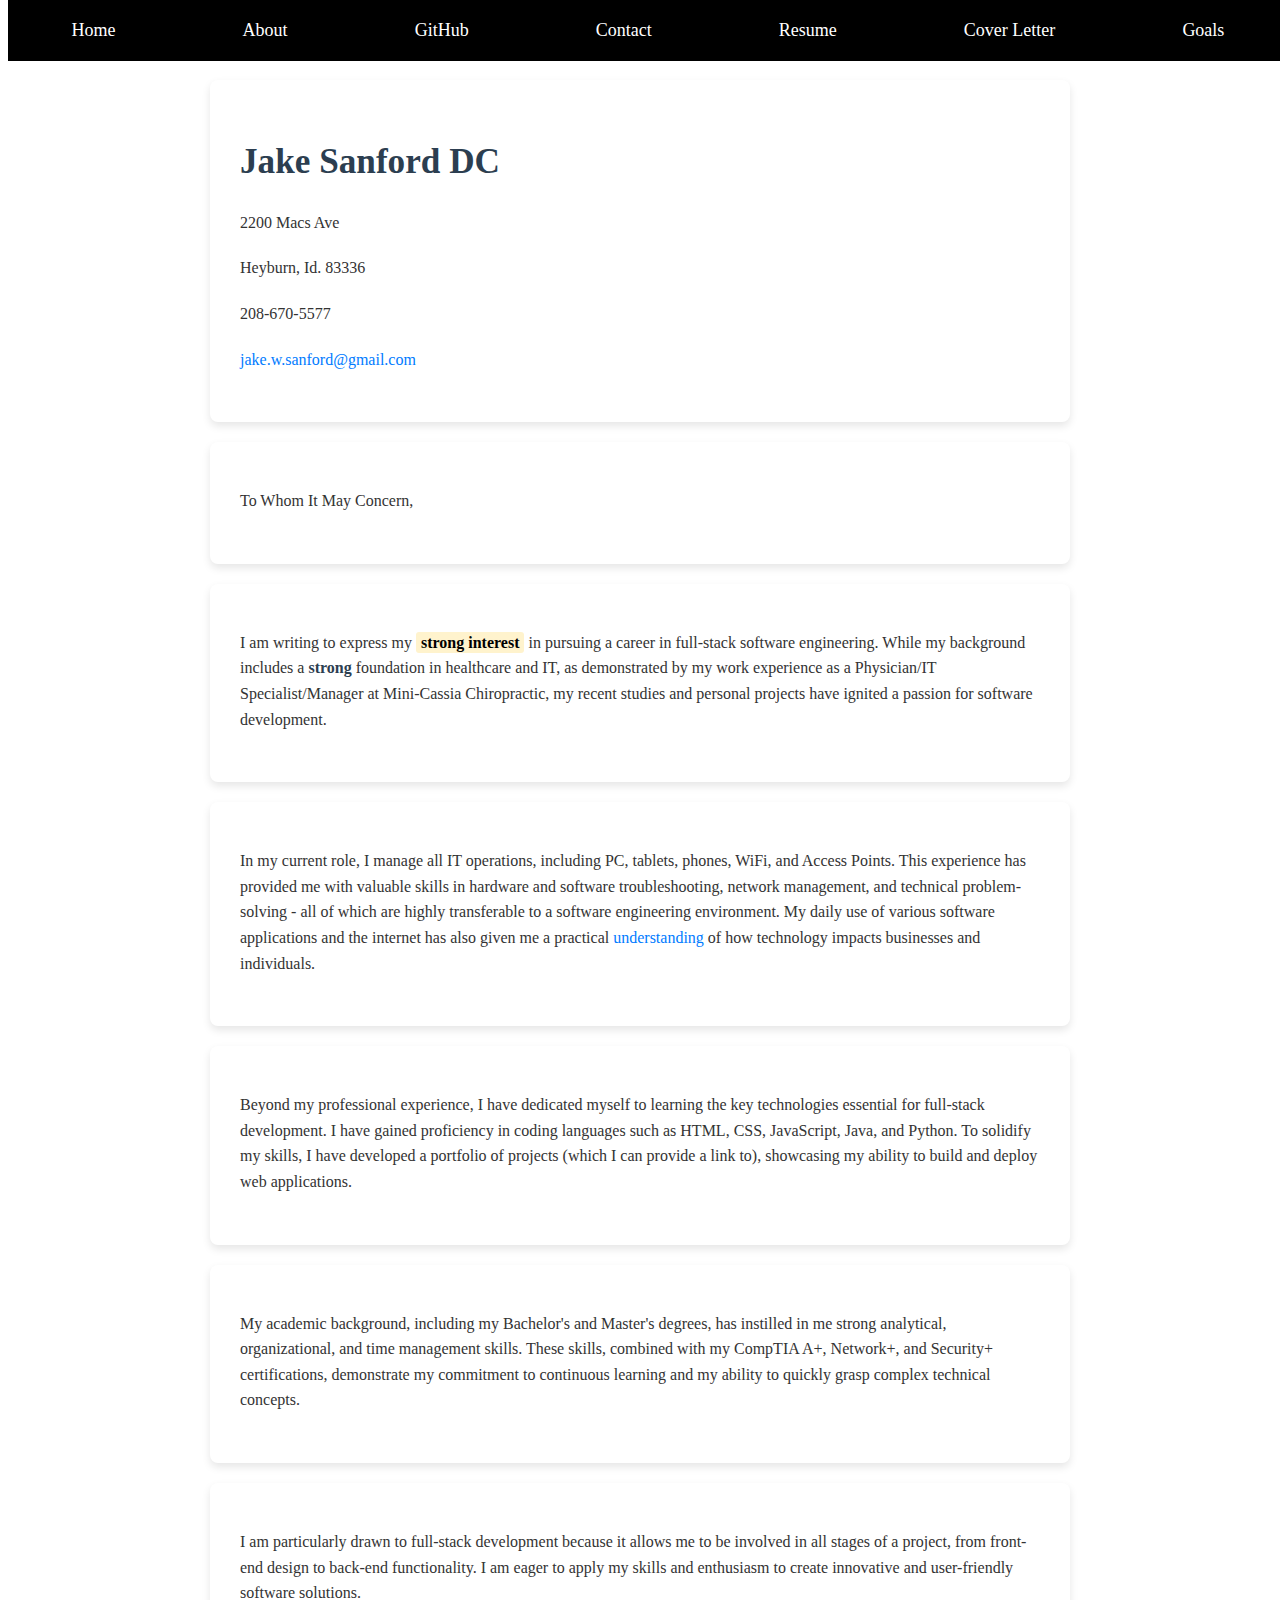
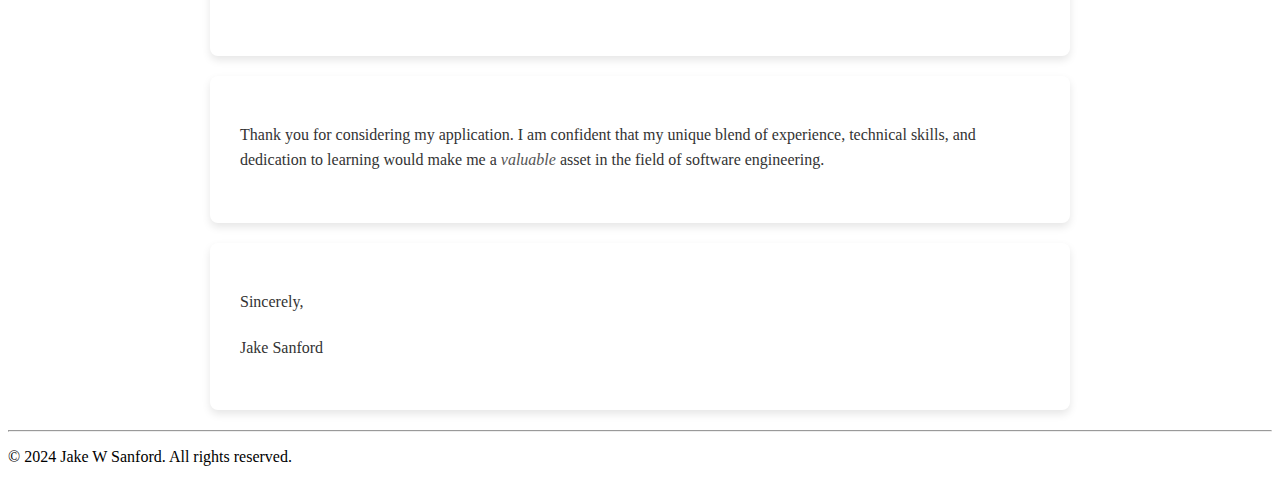
<file: cover_letter.html>
<!DOCTYPE html>
<html lang="en">
<head>
    <meta charset="UTF-8">
    <meta name="viewport" content="width=device-width, initial-scale=1.0">
    <title>Jake Sanford - Cover Letter</title>
    <link rel="stylesheet" type="text/css" href="css/profile.css">
</head>
<body>
    <header>
        <nav class="Navbar">
            <a href="index.html#Home" class="active">Home</a>
            <a href="index.html#About">About</a>
            <a href="index.html#GitHub">GitHub</a>
            <a href="goals.html#Contact">Contact</a>
            <a href="resume.html">Resume</a>
            <a href="cover_letter.html">Cover Letter</a>
            <a href="goals.html">Goals</a>
        </nav>
    </header>

    <main>
        <article>
            <section class="CoverLetterSection">
                <h1>Jake Sanford DC</h1>
                <p>2200 Macs Ave</p>
                <p>Heyburn, Id. 83336</p>
                <p>208-670-5577</p>
                <p><a href="mailto:jake.w.sanford@gmail.com">jake.w.sanford@gmail.com</a></p>
            </section>

            <section class="CoverLetterSection">
                <p>To Whom It May Concern,</p>
            </section>

            <section class="CoverLetterSection">
                <p>I am writing to express my <mark>strong interest</mark> in pursuing a career in full-stack software engineering. While my background includes a <strong>strong</strong> foundation in healthcare and IT, as demonstrated by my work experience as a Physician/IT Specialist/Manager at Mini-Cassia Chiropractic, my recent studies and personal projects have ignited a passion for software development.</p>
            </section>

            <section class="CoverLetterSection">
                <p>In my current role, I manage all IT operations, including PC, tablets, phones, WiFi, and Access Points. This experience has provided me with valuable skills in hardware and software troubleshooting, network management, and technical problem-solving - all of which are highly transferable to a software engineering environment. My daily use of various software applications and the internet has also given me a practical <span>understanding</span> of how technology impacts businesses and individuals.</p>
            </section>

            <section class="CoverLetterSection">
                <p>Beyond my professional experience, I have dedicated myself to learning the key technologies essential for full-stack development. I have gained proficiency in coding languages such as HTML, CSS, JavaScript, Java, and Python. To solidify my skills, I have developed a portfolio of projects (which I can provide a link to), showcasing my ability to build and deploy web applications.</p>
            </section>

            <section class="CoverLetterSection">
                <p>My academic background, including my Bachelor's and Master's degrees, has instilled in me strong analytical, organizational, and time management skills. These skills, combined with my CompTIA A+, Network+, and Security+ certifications, demonstrate my commitment to continuous learning and my ability to quickly grasp complex technical concepts.</p>
            </section>

            <section class="CoverLetterSection">
                <p>I am particularly drawn to full-stack development because it allows me to be involved in all stages of a project, from front-end design to back-end functionality. I am eager to apply my skills and enthusiasm to create innovative and user-friendly software solutions.</p>
            </section>

            <section class="CoverLetterSection">
                <p>Thank you for considering my application. I am confident that my unique blend of experience, technical skills, and dedication to learning would make me a <em >valuable</em> asset in the field of software engineering.</p>
            </section>

            <section class="CoverLetterSection">
                <p>Sincerely,</p>
                <p>Jake Sanford</p>
            </section>

            <hr>
        </article>
    </main>

    <footer>
        <p>&copy; 2024 Jake W Sanford. All rights reserved.</p>
    </footer>
</body>
</html>
</file>
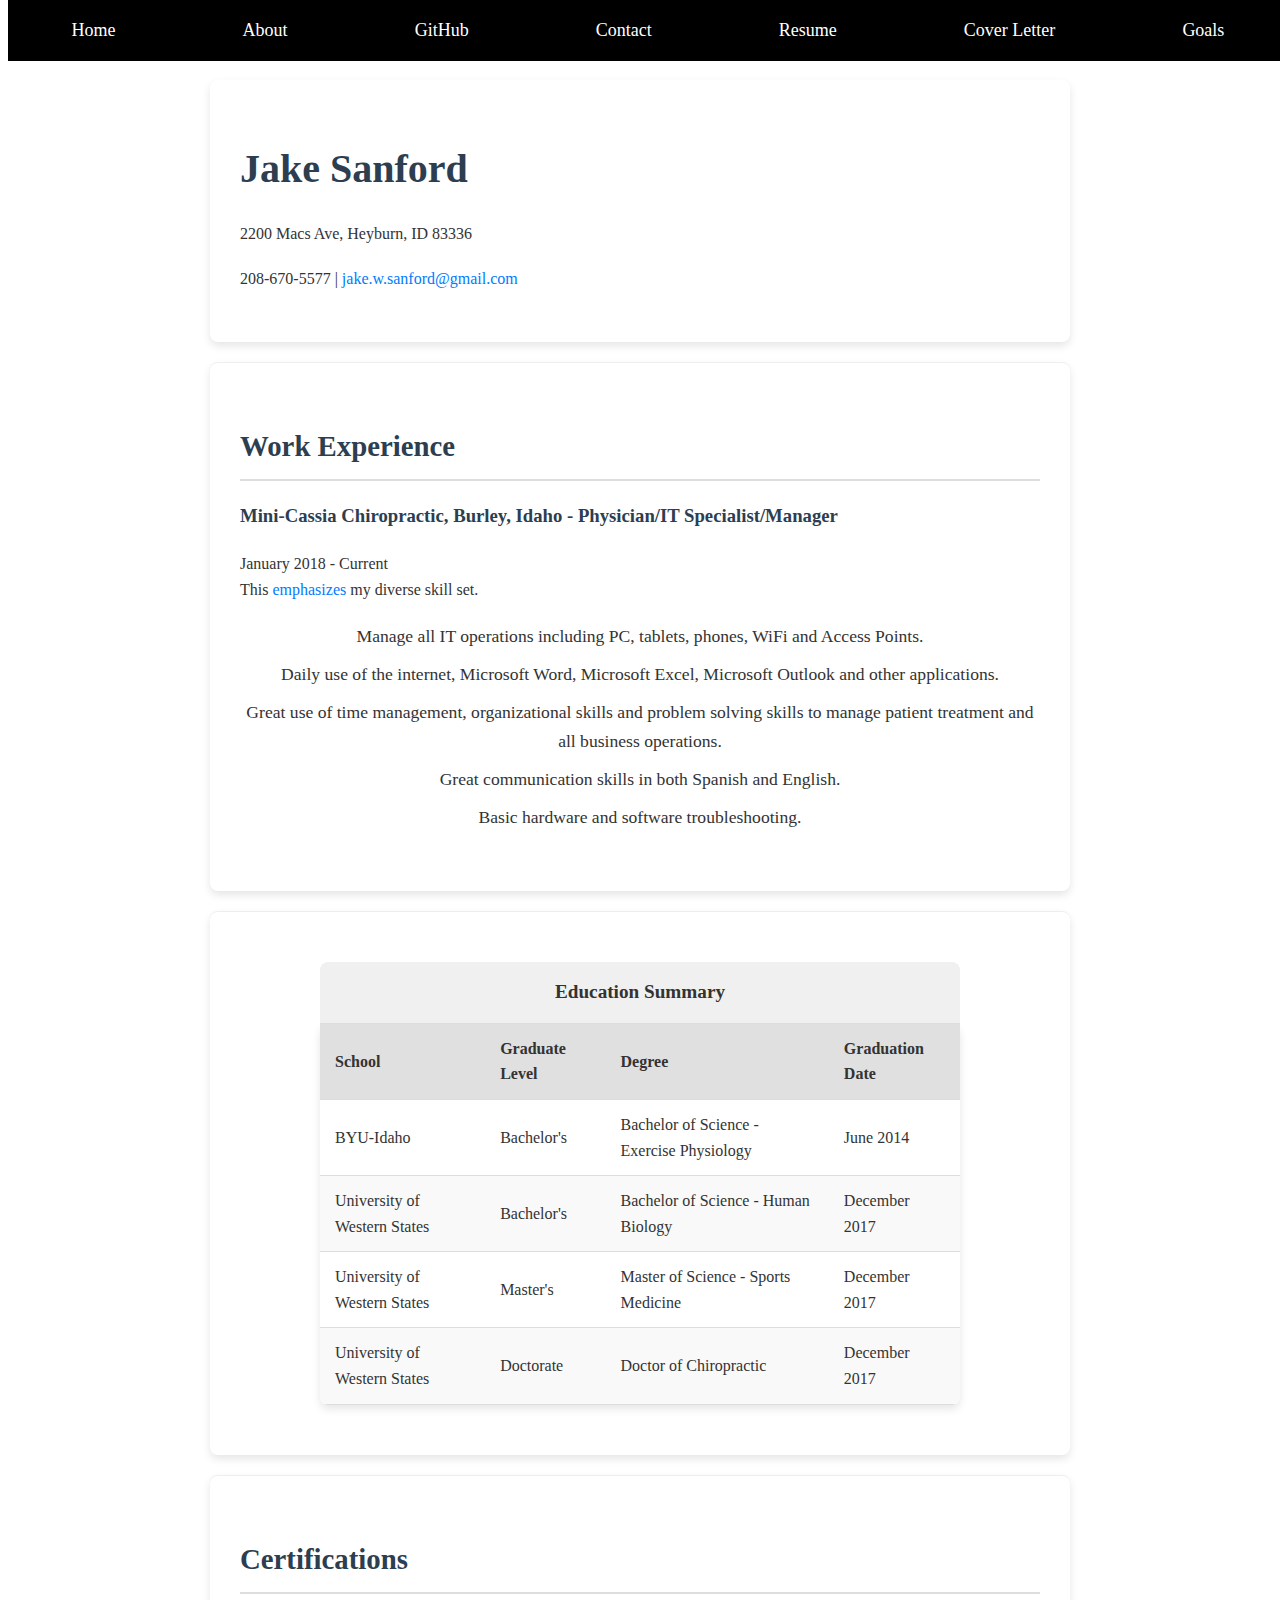
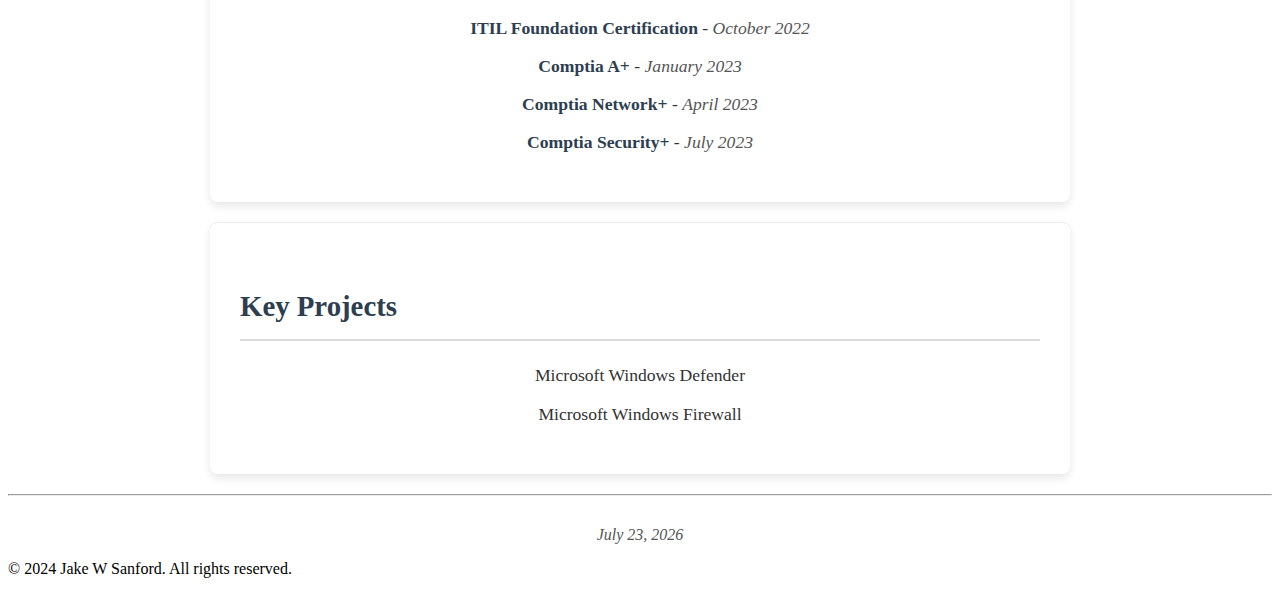
<file: resume.html>
<!DOCTYPE html>
<html lang="en">
<head>
    <meta charset="UTF-8">
    <meta name="viewport" content="width=device-width, initial-scale=1.0">
    <title>Jake Sanford - Resume</title>
    <link rel="stylesheet" type="text/css" href="css/profile.css">
</head>
<body>
    <header>
        <nav class="Navbar">
            <a href="index.html#Home" class="active">Home</a>
            <a href="index.html#About">About</a>
            <a href="index.html#GitHub">GitHub</a>
            <a href="goals.html#Contact">Contact</a>
            <a href="resume.html">Resume</a>
            <a href="cover_letter.html">Cover Letter</a>
            <a href="goals.html">Goals</a>
        </nav>
    </header>

    <main>
        <article>
            <section class="ResumeSection">
                <h1>Jake Sanford</h1>
                <p>2200 Macs Ave, Heyburn, ID 83336</p>
                <p>208-670-5577 | <a href="mailto:jake.w.sanford@gmail.com">jake.w.sanford@gmail.com</a></p>
            </section>

            <section class="ResumeSection">
                <h2>Work Experience</h2>
                <article class="ResumeItem">
                    <h3>Mini-Cassia Chiropractic, Burley, Idaho - Physician/IT Specialist/Manager</h3>
                    <p>January 2018 - Current<br>This <span>emphasizes</span> my diverse skill set.</p>
                    <ul>
                        <li>Manage all IT operations including PC, tablets, phones, WiFi and Access Points.</li>
                        <li>Daily use of the internet, Microsoft Word, Microsoft Excel, Microsoft Outlook and other applications.</li>
                        <li>Great use of time management, organizational skills and problem solving skills to manage patient treatment and all business operations.</li>
                        <li>Great communication skills in both Spanish and English. </li>
                        <li>Basic hardware and software troubleshooting.</li>
                    </ul>
                </article>
            </section>

            <section class="ResumeSection">
                <table id="educationTable">
                    <caption>Education Summary</caption>
                    <thead>
                        <tr>
                            <th>School</th>
                            <th>Graduate Level</th>
                            <th>Degree</th>
                            <th>Graduation Date</th>
                        </tr>
                    </thead>
                    <tbody>
                        <tr>
                            <td>BYU-Idaho</td>
                            <td>Bachelor's</td>
                            <td>Bachelor of Science - Exercise Physiology</td>
                            <td>June 2014</td>
                        </tr>
                        <tr>
                            <td>University of Western States</td>
                            <td>Bachelor's</td>
                            <td>Bachelor of Science - Human Biology</td>
                            <td>December 2017</td>
                        </tr>
                        <tr>
                            <td>University of Western States</td>
                            <td>Master's</td>
                            <td>Master of Science - Sports Medicine</td>
                            <td>December 2017</td>
                        </tr>
                        <tr>
                            <td>University of Western States</td>
                            <td>Doctorate</td>
                            <td>Doctor of Chiropractic</td>
                            <td>December 2017</td>
                        </tr>
                    </tbody>
                </table>
            </section>

            <section class="ResumeSection">
                <h2>Certifications</h2>
                <ul>
                    <li><strong>ITIL Foundation Certification</strong> - <em>October 2022</em></li>
                    <li><strong>Comptia A+</strong> - <em>January 2023</em></li>
                    <li> <strong>Comptia Network+</strong> - <em>April 2023</em></li>
                    <li> <strong>Comptia Security+</strong> - <em>July 2023</em></li>
                </ul>
            </section>

            <section class="ResumeSection">
                <h2>Key Projects</h2>
                <ul>
                    <li>Microsoft Windows Defender</li>
                    <li>Microsoft Windows Firewall</li>
                </ul>
            </section>

            <hr>
            <div id="currentDate"></div>


        </article>
    </main>

    <footer>
        <p>&copy; 2024 Jake W Sanford. All rights reserved.</p>
    </footer>

    <script>
        function populateDate() {
            const today = new Date();
            const options = { year: 'numeric', month: 'long', day: 'numeric' };
            const formattedDate = today.toLocaleDateString('en-US', options);
            document.getElementById('currentDate').textContent = formattedDate;
            console.log("Current date: " + formattedDate);
        }
        populateDate();
    </script>
</body>
</html>
</file>
<file: css/profile.css>
/*...Index...*/

#Home {
    position: relative;
    height: 100vh;
    overflow: hidden;
    display: flex;
    align-items: center;
    justify-content: center;
    text-align: center;
}

.Welcome {
    background-color: rgba(255, 255, 255, 0.9); /* Semi-transparent white */
    padding: 30px;
    border-radius: 12px;
    box-shadow: 0 8px 16px rgba(0, 0, 0, 0.1);
    max-width: 800px; /* Adjust as needed */
    margin: 0 auto; /* Center the box */
}

.Welcome h1 {
    font-size: 3em;
    margin-bottom: 15px;
    color: #333; /* Darker text color */
}

.Welcome p {
    font-size: 1.2em;
    color: #555; /* Darker text color */
}

/*...Gallery...*/

.gallery-container {
    max-width: 800px;
    margin: 0 auto 30px;
    background-color: #fff;
    padding: 20px;
    border-radius: 12px;
    box-shadow: 0 4px 8px rgba(0, 0, 0, 0.1);
}

.gallery {
    display: flex;
    flex-direction: column;
}

.gallery-row {
    display: flex;
    justify-content: space-around;
    margin-bottom: 20px;
}

.gallery-row:last-child {
    justify-content: center;
    margin-bottom: 0;
}

.gallery-row img {
    width: 48%;
    height: auto;
    border-radius: 8px;
    box-shadow: 0 4px 8px rgba(0, 0, 0, 0.1);
    transition: transform 0.3s ease;
}

.gallery-row:last-child img {
    width: 60%;
}

.gallery-row img:hover {
    transform: scale(1.05);
}
/*...About...*/

#About {
    padding: 50px 0;
    background-color: #f9f9f9;
    display: flex;
    flex-direction: column;
    align-items: stretch;
    border-radius: 50px;
}

.about-text { /* Use this for the text content */
    max-width: none; /* Let the container handle width */
    margin: 0; /* Let the container handle margin */
    background-color: transparent; /* Make background transparent */
    padding: 0; /* Let the container handle padding */
    border-radius: 0; /* Let the container handle radius */
    box-shadow: none; /* Let the container handle shadow */
}

.about-text h2 {
    font-size: 2.2em;
    color: #2c3e50;
    margin-bottom: 20px;
    text-align: left;
}

.about-text p {
    font-size: 1.1em;
    color: #555;
    text-align: left;
}

.video-button {
    background-color: #007bff;
    color: #fff;
    padding: 12px 20px;
    text-decoration: none;
    font-size: 1.1em;
    border-radius: 8px;
    transition: background-color 0.3s ease, transform 0.3s ease;
    display: inline-block;
    margin-top: 20px;
}

.video-button:hover {
    background-color: #0056b3;
    transform: scale(1.02);
}

/*...Git Hub...*/

#GitHub {
    padding: 50px 0;
    background-color: #f9f9f9;
}

#GitHub h2 {
    font-size: 2.2em;
    color: #2c3e50;
    margin-bottom: 20px;
    text-align: left;
}

#GitHub p {
    font-size: 1.1em;
    color: #555;
    text-align: left;
}

.GitHub_Link {
    color: #007bff;
    font-weight: 500;
    text-decoration: none;
    transition: color 0.3s ease;
    display: inline-block;
    margin: 0 auto;
}

.GitHub_Link:hover {
    color: #0056b3;
    text-decoration: underline;
}

/* Images */
img {
    border-radius: 8px;
    max-width: 100%;
    height: auto;
    margin: 10px auto;
    display: block;
    transition: transform 0.3s ease, box-shadow 0.3s ease;
}

img:hover {
    transform: scale(1.05);
}

/* Gallery Styles */
.gallery-container {
    background-color: #222;
    padding: 20px;
    border-radius: 8px;
    margin: 20px auto;
    max-width: 800px;
}

.gallery {
    display: flex;
    flex-direction: column;
}

.gallery-row {
    display: flex;
    justify-content: space-around;
    margin-bottom: 20px;
}

.gallery-row:last-child {
    justify-content: center;
    margin-bottom: 0;
}

.gallery-row img {
    width: 48%;
    height: auto;
    border-radius: 8px;
    box-shadow: 0 4px 8px rgba(0, 0, 0, 0.3);
    transition: transform 0.3s ease;
}

.gallery-row:last-child img {
    width: 60%;
}

.gallery-row img:hover {
    transform: scale(1.05);
}

.video-button {
    background-color: #007bff;
    color: #fff;
    padding: 12px 20px;
    text-decoration: none;
    font-size: 1.1em;
    border-radius: 8px;
    transition: background-color 0.3s ease, transform 0.3s ease;
    display: inline-block;
    margin-top: 20px;
}

.video-button:hover {
    background-color: #0056a3;
    transform: scale(1.02);
}

/* Navbar */
.Navbar {
    background-color: #000;
    position: fixed;
    top: 0;
    width: 100%;
    z-index: 1000;
    display: flex;
    justify-content: space-around;
    padding: 10px 0;
}

.Navbar a {
    color: #fff;
    padding: 10px 15px;
    text-decoration: none;
    font-size: 18px;
    transition: background-color 0.3s ease, color 0.3s ease;
}

.Navbar a:hover {
    background-color: white;
    color: black;
}

/* Forms */

.form-container {
    background-color: #fff;
    padding: 20px;
    border-radius: 8px;
    box-shadow: 0 6px 12px rgba(0, 0, 0, 0.1);
}

#contact-form {
    display: flex; /* Use Flexbox */
    flex-direction: column; /* Stack items vertically */
    align-items: stretch; /* Stretch items to container width */
}

#contact-form label {
    text-align: left; /* Align labels to the left */
    font-weight: 500;
    color: #555;
    margin-bottom: 5px; /* Add spacing below labels */
}

#contact-form input,
#contact-form textarea,
#contact-form select {
    width: 100%;
    padding: 12px;
    margin-bottom: 15px; /* Add spacing below inputs */
    border: 1px solid #ccc;
    border-radius: 6px;
    font-family: inherit;
    font-size: 1em;
    transition: box-shadow 0.3s ease, border-color 0.3s ease;
}

#contact-form input:focus,
#contact-form textarea:focus,
#contact-form select:focus {
    outline: none;
    border-color: #007bff;
    box-shadow: 0 0 8px rgba(0, 123, 255, 0.5);
}

#contact-form fieldset {
    border: 1px solid #ccc;
    border-radius: 6px;
    padding: 16px;
    margin-bottom: 15px; /* Add spacing below fieldset */
}

#contact-form legend {
    font-weight: 500;
    padding: 0 8px;
    color: #555;
}

#contact-form input[type="radio"] {
    display: inline-block;
    width: auto;
    margin-right: 8px;
}

#contact-form button[type="submit"] {
    background-color: #007bff;
    color: #fff;
    border: none;
    padding: 12px 24px;
    border-radius: 8px;
    cursor: pointer;
    font-size: 1.1em;
    transition: background-color 0.3s ease;
}

#contact-form button[type="submit"]:hover {
    background-color: #0056b3;
}

#form-status {
    padding: 10px;
    margin-top: 10px;
    text-align: center;
}

.success {
    background-color: #d4edda;
    color: #155724;
    border: 1px solid #c3e6cb;
    border-radius: 4px;
}

.error {
    background-color: #f8d7da;
    color: #721c24;
    border: 1px solid #f5c6cb;
    border-radius: 4px;
}

/* Resume */

.ResumeSection:first-child {
    margin-top: 80px;
}

.ResumeSection {
    background-color: #fff;
    padding: 30px;
    margin: 20px auto;
    max-width: 800px;
    border-radius: 8px;
    box-shadow: 0 4px 8px rgba(0, 0, 0, 0.1);
    line-height: 1.6;
    font-size: 1em;
    color: #333;
    text-align: left;
}

.ResumeSection h1,
.ResumeSection h2,
.ResumeSection h3 {
    color: #2c3e50;
    margin-bottom: 20px;
}

.ResumeSection h1 {
    font-size: 2.5em;
    text-align: left;
}

.ResumeSection h2 {
    font-size: 1.8em;
}

ResumeSection h3 {
    font-size: 1.4em;
}

.ResumeSection p {
    margin-bottom: 20px;
}

.ResumeSection ul,
.ResumeSection ol {
    list-style-type: none;
    padding-left: 0;
    margin-left: 0;
}

.ResumeSection li {
    margin-bottom: 10px;
}

.ResumeItem {
    margin-bottom: 30px;
}

#currentDate {
    text-align: center;
    font-style: italic;
    color: #555;
    margin-top: 30px;
}

.ResumeSection + .ResumeSection {
    border-top: 1px solid #eee;
    padding-top: 30px;
}

.ResumeSection a {
    color: #007bff;
    text-decoration: none;
}

.ResumeSection a:hover {
    text-decoration: underline;
}

.ResumeSection strong {
    font-weight: 600;
    color: #2c3e50;
}

.ResumeSection em {
    font-style: italic;
    color: #555;
}

.ResumeSection span {
    color: #007bff;
    font-weight: 500;
}

/* Resume Table */

#educationTable {
    width: 80%;
    margin: 20px auto;
    border-collapse: collapse;
    box-shadow: 0 4px 8px rgba(0, 0, 0, 0.1);
    background-color: #fff;
    border-radius: 8px;
    overflow: hidden;
}

#educationTable caption {
    padding: 15px;
    font-size: 1.2em;
    font-weight: bold;
    text-align: center;
    background-color: #f0f0f0;
    border-bottom: 1px solid #ddd;
}

#educationTable th,
#educationTable td {
    padding: 12px 15px;
    text-align: left;
    border-bottom: 1px solid #ddd;
}

#educationTable th {
    background-color: #e0e0e0;
    font-weight: 600;
}

#educationTable tr:nth-child(even) {
    background-color: #f9f9f9;
}

#educationTable tr:hover {
    background-color: #f0f0f0;
}

/* Resume Lists Editing */
ul {
    list-style-type: none;
    text-align: center;
    padding-left: 0;
    margin-left: 0;
}

ol {
    list-style-type: none;
    text-align: center;
    padding-left: 0;
    margin-left: 0;
}

/* Cover Letter */

.CoverLetterSection:first-child {
    margin-top: 80px;
}

.CoverLetterSection {
    background-color: #fff;
    padding: 30px;
    margin: 20px auto;
    max-width: 800px;
    border-radius: 8px;
    box-shadow: 0 4px 8px rgba(0, 0, 0, 0.1);
    line-height: 1.6;
    font-size: 1em;
    color: #333;
    text-align: left;
}

.CoverLetterSection h1 {
    font-size: 2.2em;
    margin-bottom: 20px;
    color: #2c3e50;
    text-align: left;
}

.CoverLetterSection p {
    margin-bottom: 20px;
    text-align: left;
}

.CoverLetterSection a {
    color: #007bff;
    text-decoration: none;
}

.CoverLetterSection a:hover {
    text-decoration: underline;
}

.CoverLetterSection mark {
    background-color: #fff3cd;
    padding: 2px 5px;
    border-radius: 3px;
    font-weight: 600;
}

.CoverLetterSection strong {
    font-weight: 600;
    color: #2c3e50;
}

.CoverLetterSection em {
    font-style: italic;
    color: #555;
}

.CoverLetterSection span {
    color: #007bff;
    font-weight: 500;
}

/* Goals */

.container {
    max-width: 800px;
    margin: 80px auto 20px;
    padding: 30px;
    background-color: #fff;
    border-radius: 12px;
    box-shadow: 0 8px 16px rgba(0, 0, 0, 0.1);
}

.approach-intro,
.approach-outro {
    font-size: 1.1em;
    color: #555;
    margin-bottom: 20px;
    text-align: left;
}

h1 {
    font-size: 2.5em;
    color: #2c3e50;
    text-align: left;
    margin-bottom: 30px;
}

h2 {
    font-size: 1.8em;
    color: #34495e;
    text-align: left;
    margin-top: 30px;
    margin-bottom: 15px;
    border-bottom: 2px solid #ddd;
    padding-bottom: 10px;
}

ul {
    list-style-type: none;
    padding-left: 0;
    margin-left: 0;
}

li {
    font-size: 1.1em;
    color: #333;
    margin-bottom: 15px;
    line-height: 1.6;
}

strong {
    font-weight: 600;
    color: #2c3e50;
}

.goals {
    margin-bottom: 40px;
}

.aspirations {
    margin-bottom: 40px;
}

.approach {
    margin-bottom: 40px;
}

.approach p {
    font-size: 1.1em;
    color: #555;
    margin-bottom: 20px;
    text-align: left;
}

.media {
    text-align: center;
    margin-bottom: 40px;
}

.media img {
    max-width: 100%;
    height: auto;
    border-radius: 8px;
    box-shadow: 0 4px 8px rgba(0, 0, 0, 0.1);
    margin-bottom: 20px;
}

.media audio,
.media video {
    margin: 10px auto;
    display: block;
}
</file>
